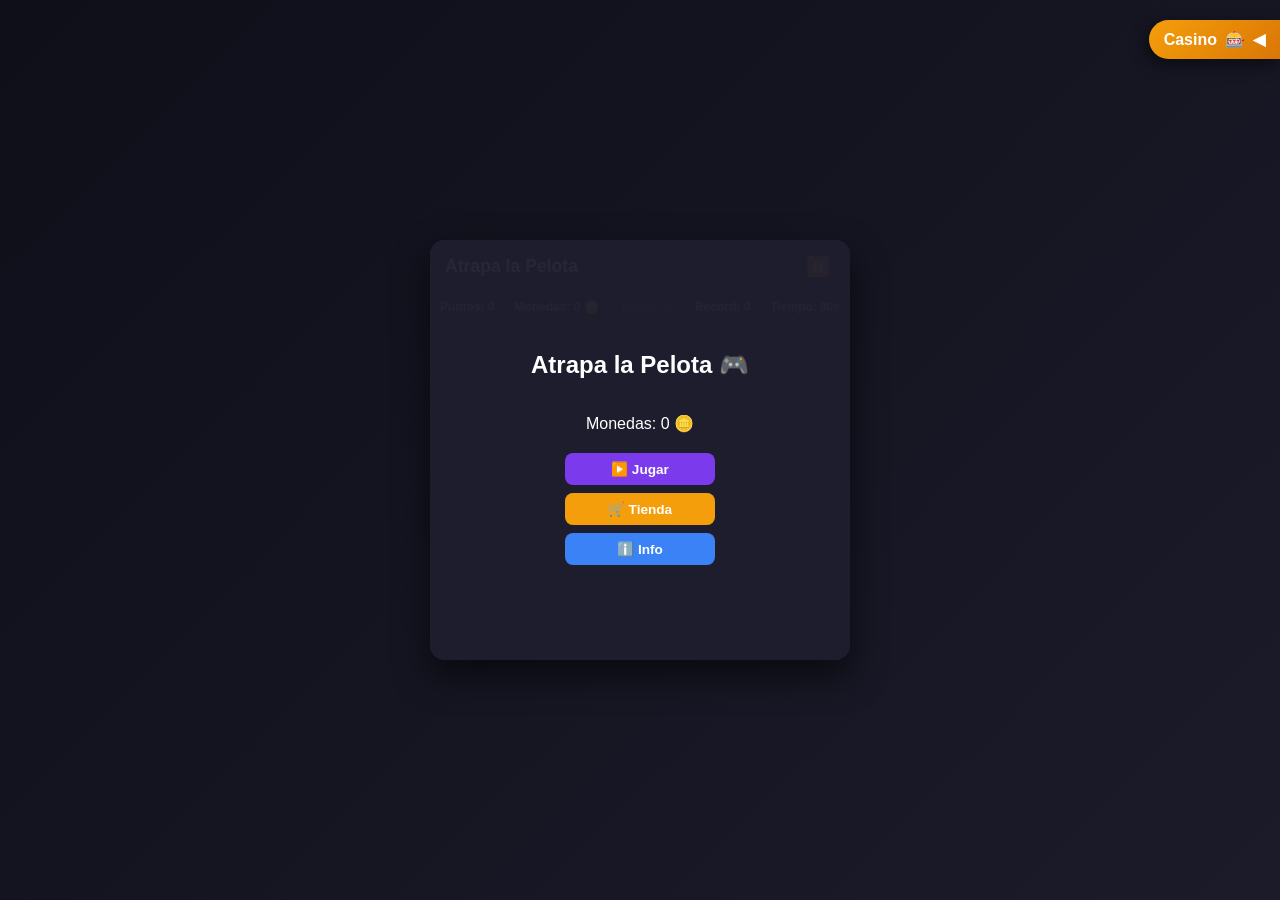
<file: index.html>
<!DOCTYPE html>
<html lang="es">
<head>
  <meta charset="UTF-8">
  <meta name="viewport" content="width=device-width, initial-scale=1.0, maximum-scale=1.0, user-scalable=no">
  <title>Atrapa la Pelota - Versión Definitiva</title>
  <link rel="stylesheet" href="style.css">
</head>
<body id="game-body" class="theme-cyberpunk">

  <div id="casino-trigger" onclick="toggleCasinoMenu()">
    <span id="casino-trigger-text">Casino</span> 🎰 <span id="casino-arrow">◀</span>
  </div>

  <div id="game-container">
    <div id="custom-cursor"></div>
    <div id="streak-popup" class="hidden">¡RACHA x2!</div>

    <!-- Menú Principal -->
    <div id="main-menu">
      <h2>Atrapa la Pelota 🎮</h2>
      <p>Monedas: <span id="menu-coins">0</span> 🪙</p>
      <button id="start-game-btn" onclick="empezarJuego()">▶️ Jugar</button>
      <button id="menu-shop-btn" onclick="abrirTienda()">🛒 Tienda</button>
      <button id="menu-info-btn" onclick="verInfo()">ℹ️ Info</button>
    </div>

    <!-- Menú de Información -->
    <div id="info-menu" class="hidden">
      <h2>Información del Juego ℹ️</h2>
      <div class="info-content">
        <p>¡Bienvenido a <strong>Atrapa la Pelota</strong>! Creado por <strong>José</strong>.</p>
        <p>Atrapa la pelota, usa power-ups como el 🧲 Imán o la 💣 Superbomba, y disfruta de los fondos con vida en PC y celular.</p>
      </div>
      <button id="close-info-btn" onclick="verInfo()">Cerrar</button>
    </div>

    <div id="top-bar">
      <h1>Atrapa la Pelota</h1>
      <button id="pause-btn" onclick="pausarJuego()">⏸️</button>
    </div>
    
    <div id="info-bar">
      <p>Puntos: <span id="score">0</span></p>
      <p>Monedas: <span id="coins">0</span> 🪙</p>
      <p id="streak-display" class="streak-hidden">Racha: <span id="multiplier-val">x1</span></p>
      <p>Récord: <span id="high-score">0</span></p>
      <p>Tiempo: <span id="timer">80</span>s</p>
    </div>

    <div id="ball"></div>

    <!-- Menú de Pausa -->
    <div id="pause-menu" class="hidden">
      <h2>Juego Pausado</h2>
      
      <div class="difficulty-group">
        <label>Nivel de Dificultad:</label>
        <div class="difficulty-buttons">
          <button id="btn-easy" class="diff-btn" onclick="cambiarDificultad('easy')">Fácil</button>
          <button id="btn-medium" class="diff-btn active" onclick="cambiarDificultad('medium')">Normal</button>
          <button id="btn-hard" class="diff-btn" onclick="cambiarDificultad('hard')">Difícil</button>
        </div>
      </div>

      <div class="control-group">
        <button id="bgm-toggle-btn" class="diff-btn" onclick="toggleMusicaFondo()">🎵 Música: OFF</button>
      </div>

      <div class="control-group">
        <label for="volume-slider">Volumen del Audio:</label>
        <input type="range" id="volume-slider" min="0" max="1" step="0.1" value="0.3" oninput="cambiarVolumen(this.value)">
      </div>

      <div class="control-group" id="sensitivity-group">
        <label for="sensitivity-slider">Sensibilidad (PC): <span id="sens-value">1.0x</span></label>
        <input type="range" id="sensitivity-slider" min="0.3" max="2.0" step="0.1" value="1.0" oninput="cambiarSensibilidad(this.value)">
      </div>

      <div class="menu-buttons">
        <button id="resume-btn" onclick="pausarJuego()">▶️ Seguir</button>
        <button id="restart-from-pause-btn" onclick="reiniciarJuego()">🔄 Reiniciar</button>
        <button id="shop-toggle-btn" onclick="abrirTienda()">🛒 Tienda</button>
        <button id="home-btn" onclick="irAlMenuPrincipal()">🏠 Menú Principal</button>
      </div>

      <!-- Se quitaron los botones de prueba/dev que daban monedas o borraban todo para dejar la versión final limpia -->
    </div>

    <!-- Tienda -->
    <div id="shop-menu" class="hidden">
      <h2>Tienda 🛒</h2>
      <p>Tus Monedas: <span id="shop-coins">0</span> 🪙</p>
      
      <div class="shop-tabs">
        <button id="tab-skins-btn" class="tab-btn active" onclick="cambiarPestanaTienda('skins')">Pelotas</button>
        <button id="tab-themes-btn" class="tab-btn" onclick="cambiarPestanaTienda('themes')">Fondos</button>
        <button id="tab-images-btn" class="tab-btn" onclick="cambiarPestanaTienda('images')">Imágenes</button>
      </div>

      <div id="shop-skins-section" class="shop-items">
        <div class="shop-item">
          <span>🔴 Clásica Neón</span>
          <button id="buy-classic" class="shop-btn">Equipar</button>
        </div>
        <div class="shop-item">
          <span>🔥 Bola Fuego (50 🪙)</span>
          <button id="buy-fire" class="shop-btn">Comprar</button>
        </div>
        <div class="shop-item">
          <span>🌌 Bola Galaxia (150 🪙)</span>
          <button id="buy-galaxy" class="shop-btn">Comprar</button>
        </div>
        <div class="shop-item">
          <span>⚡ Bola Plasma (Casino)</span>
          <button id="buy-vip-plasma" class="shop-btn">Ir al Casino</button>
        </div>
        <div class="shop-item">
          <span>🐉 Dragón Neón (Casino)</span>
          <button id="buy-vip-dragon" class="shop-btn">Ir al Casino</button>
        </div>
        <div class="shop-item">
          <span>🕳️ Agujero Negro (Casino)</span>
          <button id="buy-vip-blackhole" class="shop-btn">Ir al Casino</button>
        </div>
        <div class="shop-item">
          <span>🔥 Fuego Valyrio (Casino)</span>
          <button id="buy-vip-valyrian" class="shop-btn">Ir al Casino</button>
        </div>
        <div class="shop-item">
          <span>💎 Cristal Diamante (Casino)</span>
          <button id="buy-vip-diamond" class="shop-btn">Ir al Casino</button>
        </div>
      </div>

      <div id="shop-themes-section" class="shop-items hidden">
        <div class="shop-item">
          <span>🟣 Cyberpunk</span>
          <button id="buy-theme-cyberpunk" class="shop-btn">Equipado</button>
        </div>
        <div class="shop-item">
          <span>✨ Espacio Exterior (100 🪙)</span>
          <button id="buy-theme-space" class="shop-btn">Comprar</button>
        </div>
        <div class="shop-item">
          <span>🌅 Atardecer 80s (200 🪙)</span>
          <button id="buy-theme-sunset" class="shop-btn">Comprar</button>
        </div>
        <div class="shop-item">
          <span>🌊 Océano Abisal (Casino)</span>
          <button id="buy-theme-ocean" class="shop-btn">Ir al Casino</button>
        </div>
        <div class="shop-item">
          <span>⚡ Tormenta Electrólica (Casino)</span>
          <button id="buy-theme-storm" class="shop-btn">Ir al Casino</button>
        </div>
        <div class="shop-item">
          <span>🌌 Galaxia Animada (Casino)</span>
          <button id="buy-theme-animatedgalaxy" class="shop-btn">Ir al Casino</button>
        </div>
        <div class="shop-item">
          <span>🌆 Ciudad Cyber 2099 (Casino)</span>
          <button id="buy-theme-cybercity" class="shop-btn">Ir al Casino</button>
        </div>
        <div class="shop-item">
          <span>🌋 Núcleo de Magma (Casino)</span>
          <button id="buy-theme-magma" class="shop-btn">Ir al Casino</button>
        </div>
      </div>

      <div id="shop-images-section" class="shop-items hidden">
        <div class="shop-item">
          <span>🦫 Capibara (300 🪙)</span>
          <button id="buy-theme-capybara" class="shop-btn">Comprar</button>
        </div>
        <div class="shop-item">
          <span>🕷️ Spider-Man (400 🪙)</span>
          <button id="buy-theme-spiderman" class="shop-btn">Comprar</button>
        </div>
        <div class="shop-item">
          <span>🐶 Snoopy (500 🪙)</span>
          <button id="buy-theme-snoopy" class="shop-btn">Comprar</button>
        </div>
      </div>

      <button id="close-shop-btn" onclick="abrirTienda()">Volver</button>
    </div>

    <!-- Game Over -->
    <div id="game-over" class="hidden">
      <h2>¡Se Acabó el Tiempo!</h2>
      <p>Hiciste: <span id="final-score">0</span> puntos</p>
      <p>Monedas ganadas: +<span id="earned-coins">0</span> 🪙</p>
      <p>Tu mejor marca: <span id="final-high-score">0</span></p>
      <button id="restart-btn" onclick="reiniciarJuego()">Jugar otra vez</button>
    </div>
  </div>

  <!-- Menú de Casino -->
  <div id="casino-menu" class="casino-hidden">
    <div class="casino-header">
      <h2>🎰 Casino 🎲</h2>
      <button id="close-casino-btn" onclick="toggleCasinoMenu()">✖️ Cerrar</button>
    </div>

    <div class="casino-balances">
      <p>Monedas: <span id="casino-monedas-val">0</span> 🪙</p>
      <p>Fichas: <span id="casino-fichas-val">0</span> 🎲</p>
      <button id="open-exchange-btn" onclick="abrirModalCambio()">Banco de Fichas 🏦</button>
    </div>

    <div class="casino-tabs">
      <button class="casino-tab active" onclick="cambiarSeccionCasino('minijuegos')">Minijuegos</button>
      <button class="casino-tab" onclick="cambiarSeccionCasino('tienda')">Tienda High Roller</button>
    </div>

    <div id="casino-minijuegos-section" class="casino-section">
      <div class="casino-box">
        <h3>Tragamonedas 🍒</h3>
        <div class="slots-container">
          <span id="slot-1">🍋</span>
          <span id="slot-2">🔔</span>
          <span id="slot-3">💎</span>
        </div>
        <p id="slot-msg">¡Apuesta mínima: 20 Fichas 🎲!</p>
        <button onclick="jugarSlots()">Girar Palanca (20 🎲)</button>
      </div>

      <div class="casino-box">
        <h3>Ruleta Royale 🎯</h3>
        <div id="ruleta-display">🎲</div>
        <p id="ruleta-msg">Apuesta 20 Fichas 🎲</p>
        <div class="ruleta-buttons">
          <button style="background:#ef4444;" onclick="jugarRuleta('rojo')">Rojo (+30)</button>
          <button style="background:#10b981;" onclick="jugarRuleta('verde')">Verde (+50)</button>
          <button style="background:#111827; border:1px solid #374151;" onclick="jugarRuleta('negro')">Negro (+80)</button>
        </div>
      </div>

      <div class="casino-box">
        <h3>Cara o Cruz 🪙</h3>
        <p id="coinflip-msg">Apuesta tus Monedas (Ganas x2)</p>
        <input type="number" id="coinflip-input" min="1" value="10" placeholder="Monedas a apostar" style="width: 80%; padding: 5px; margin-bottom: 8px; background: #1e1e2e; color: white; border: 1px solid #4b5563; border-radius: 6px; text-align: center;">
        <div class="ruleta-buttons">
          <button style="background:#f59e0b;" onclick="jugarCaraOCruz('cara')">Cara 👑</button>
          <button style="background:#3b82f6;" onclick="jugarCaraOCruz('cruz')">Cruz 🛡️</button>
        </div>
      </div>
    </div>

    <div id="casino-tienda-section" class="casino-section hidden">
      <h3>Tienda VIP High Roller 🛒</h3>
      <div class="casino-shop-item"><span>⚡ Bola Plasma (500 🎲)</span><button id="casino-buy-plasma" onclick="comprarItemCasino('plasma', 500)">Comprar</button></div>
      <div class="casino-shop-item"><span>🐉 Dragón Neón (600 🎲)</span><button id="casino-buy-dragon" onclick="comprarItemCasino('dragon', 600)">Comprar</button></div>
      <div class="casino-shop-item"><span>🕳️ Agujero Negro (750 🎲)</span><button id="casino-buy-blackhole" onclick="comprarItemCasino('blackhole', 750)">Comprar</button></div>
      <div class="casino-shop-item"><span>🔥 Fuego Valyrio (850 🎲)</span><button id="casino-buy-valyrian" onclick="comprarItemCasino('valyrian', 850)">Comprar</button></div>
      <div class="casino-shop-item"><span>💎 Cristal Diamante (1000 🎲)</span><button id="casino-buy-diamond" onclick="comprarItemCasino('diamond', 1000)">Comprar</button></div>
      <div class="casino-shop-item"><span>🌊 Océano Abisal (500 🎲)</span><button id="casino-buy-ocean" onclick="comprarItemCasino('ocean', 500)">Comprar</button></div>
      <div class="casino-shop-item"><span>⚡ Tormenta Electrólica (650 🎲)</span><button id="casino-buy-storm" onclick="comprarItemCasino('storm', 650)">Comprar</button></div>
      <div class="casino-shop-item"><span>🌌 Galaxia Animada (750 🎲)</span><button id="casino-buy-animatedgalaxy" onclick="comprarItemCasino('animatedgalaxy', 750)">Comprar</button></div>
      <div class="casino-shop-item"><span>🌆 Ciudad Cyber 2099 (900 🎲)</span><button id="casino-buy-cybercity" onclick="comprarItemCasino('cybercity', 900)">Comprar</button></div>
      <div class="casino-shop-item"><span>🌋 Núcleo de Magma (1000 🎲)</span><button id="casino-buy-magma" onclick="comprarItemCasino('magma', 1000)">Comprar</button></div>
    </div>
  </div>

  <div id="exchange-modal" class="hidden">
    <div class="modal-content">
      <h3>Banco del Casino 🏦</h3>
      <p style="color:#f59e0b; font-weight:bold;">10 Monedas 🪙 = 1 Ficha 🎲</p>
      <input type="number" id="exchange-input" min="1" value="10" placeholder="Cantidad de Fichas" oninput="calcularCostoCambio(this.value)">
      <p id="exchange-cost-text" style="font-size:0.75rem; color:#a6accd;">Costo: 100 Monedas 🪙</p>
      <button onclick="realizarCambioMonedas()">Confirmar Cambio</button>
      <button onclick="abrirModalCambio()" style="background:#ef4444; margin-top:5px;">Cancelar</button>
    </div>
  </div>

  <script src="script.js"></script>
</body>
</html>
</file>
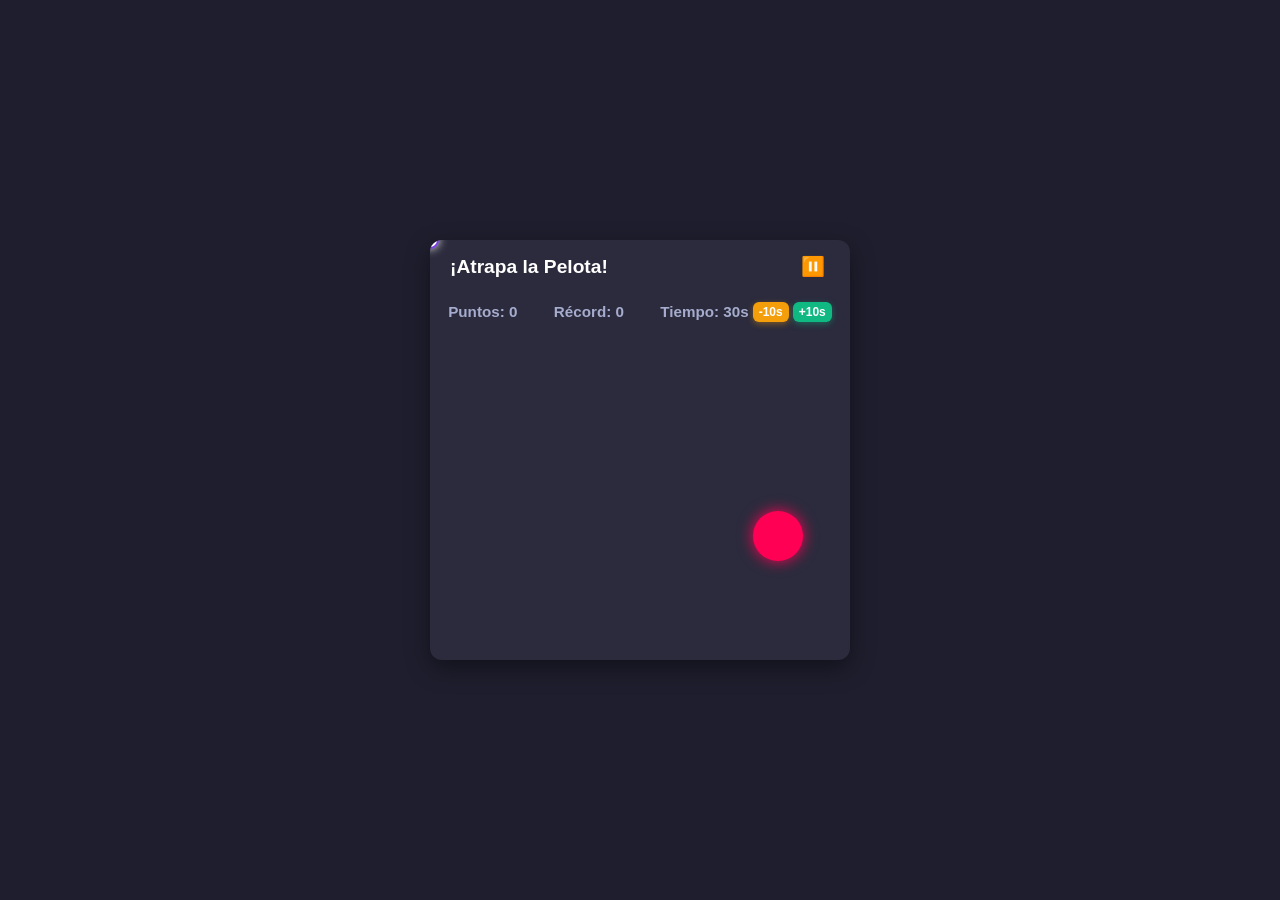
<file: toca la pelota/index.html>
<!DOCTYPE html>
<html lang="es">
<head>
  <meta charset="UTF-8">
  <meta name="viewport" content="width=device-width, initial-scale=1.0">
  <title>¡Atrapa la Pelota!</title>
  <link rel="stylesheet" href="style.css">
</head>
<body>

  <div id="game-container">
    <!-- Cursor virtual personalizado -->
    <div id="custom-cursor"></div>

    <!-- Cabecera -->
    <div id="top-bar">
      <h1>¡Atrapa la Pelota!</h1>
      <button id="pause-btn" onclick="togglePause()">⏸️</button>
    </div>
    
    <div id="info-bar">
      <p>Puntos: <span id="score">0</span></p>
      <p>Récord: <span id="high-score">0</span></p>
      <div class="time-container">
        <p>Tiempo: <span id="timer">30</span>s</p>
        <button id="sub-time-btn" onclick="adjustTime(-10)" title="Quitar 10 segundos">-10s</button>
        <button id="add-time-btn" onclick="adjustTime(10)" title="Agregar 10 segundos">+10s</button>
      </div>
    </div>

    <!-- Elementos del juego -->
    <div id="ball"></div>

    <!-- Menú de Pausa -->
    <div id="pause-menu" class="hidden">
      <h2>Juego en Pausa</h2>
      
      <!-- Botones de Selección de Dificultad -->
      <div class="difficulty-group">
        <label>Dificultad:</label>
        <div class="difficulty-buttons">
          <button id="btn-easy" class="diff-btn" onclick="changeDifficulty('easy')">Fácil</button>
          <button id="btn-medium" class="diff-btn active" onclick="changeDifficulty('medium')">Medio</button>
          <button id="btn-hard" class="diff-btn" onclick="changeDifficulty('hard')">Difícil</button>
        </div>
      </div>

      <div class="control-group">
        <label for="volume-slider">Volumen:</label>
        <input type="range" id="volume-slider" min="0" max="1" step="0.1" value="0.3" oninput="changeVolume(this.value)">
      </div>

      <div class="control-group">
        <label for="sensitivity-slider">Sensibilidad Cursor: <span id="sens-value">1.0x</span></label>
        <input type="range" id="sensitivity-slider" min="0.3" max="2.0" step="0.1" value="1.0" oninput="changeSensitivity(this.value)">
      </div>

      <div class="menu-buttons">
        <button id="reset-highscore-btn" onclick="resetHighScore()">Resetear Récord</button>
        <button id="resume-btn" onclick="togglePause()">Reanudar</button>
      </div>
    </div>

    <!-- Pantalla de Game Over -->
    <div id="game-over" class="hidden">
      <h2>¡Tiempo Terminado!</h2>
      <p>Tu puntuación final: <span id="final-score">0</span></p>
      <p>Puntuación más alta: <span id="final-high-score">0</span></p>
      <button id="restart-btn" onclick="restartGame()">Jugar de nuevo</button>
    </div>
  </div>

  <script src="script.js"></script>
</body>
</html>
</file>
<file: style.css>
* {
  box-sizing: border-box;
  -webkit-tap-highlight-color: transparent;
}

body {
  margin: 0;
  padding: 0;
  font-family: 'Segoe UI', Tahoma, Geneva, Verdana, sans-serif;
  color: white;
  display: flex;
  justify-content: center;
  align-items: center;
  height: 100vh;
  user-select: none;
  -webkit-user-select: none;
  touch-action: manipulation;
  overflow: hidden;
  perspective: 1000px;
  transition: background 0.4s ease;
}

#casino-trigger {
  position: fixed;
  top: 20px;
  right: -110px;
  background: linear-gradient(135deg, #f59e0b, #d97706);
  color: white;
  padding: 10px 15px;
  border-radius: 30px 0 0 30px;
  font-weight: bold;
  cursor: pointer;
  z-index: 100;
  box-shadow: -3px 5px 15px rgba(0,0,0,0.5);
  display: flex;
  align-items: center;
  gap: 8px;
  transition: right 0.4s cubic-bezier(0.175, 0.885, 0.32, 1.275);
}

#casino-trigger.show-trigger { right: 0; }
#casino-arrow { display: inline-block; transition: transform 0.3s ease; }
#casino-trigger.open-state #casino-arrow { transform: rotate(180deg); }

#casino-menu {
  position: fixed;
  top: 0;
  right: -100%;
  width: 100%;
  max-width: 400px;
  height: 100%;
  background-color: rgba(15, 15, 26, 0.98);
  box-shadow: -10px 0 30px rgba(0,0,0,0.8);
  z-index: 50;
  display: flex;
  flex-direction: column;
  padding: 20px;
  transition: right 0.4s ease-in-out;
  overflow-y: auto;
}

#casino-menu.casino-open { right: 0; }

.casino-header {
  display: flex;
  justify-content: space-between;
  align-items: center;
  border-bottom: 2px solid #3b3b52;
  padding-bottom: 10px;
}

.casino-header h2 { color: #f59e0b; font-size: 1.2rem; margin: 0; }

#close-casino-btn {
  background-color: #ef4444;
  color: white;
  border: none;
  padding: 5px 10px;
  border-radius: 6px;
  font-size: 0.75rem;
  cursor: pointer;
  font-weight: bold;
}

.casino-balances {
  display: flex;
  justify-content: space-around;
  align-items: center;
  background-color: #2b2b3d;
  padding: 10px;
  border-radius: 8px;
  margin: 15px 0;
  font-size: 0.8rem;
  font-weight: bold;
}

#open-exchange-btn {
  background-color: #10b981;
  color: white;
  border: none;
  padding: 6px 10px;
  border-radius: 6px;
  font-size: 0.75rem;
  cursor: pointer;
  font-weight: bold;
}

.casino-tabs { display: flex; gap: 10px; margin-bottom: 15px; }

.casino-tab {
  flex: 1;
  background-color: #3b3b52;
  color: #a6accd;
  border: none;
  padding: 8px;
  border-radius: 6px;
  font-weight: bold;
  cursor: pointer;
  font-size: 0.8rem;
}

.casino-tab.active { background-color: #f59e0b; color: white; }
.casino-section { display: flex; flex-direction: column; gap: 15px; }

.casino-box {
  background-color: #2b2b3d;
  padding: 12px;
  border-radius: 8px;
  text-align: center;
  border: 1px solid #4b5563;
}

.casino-box h3 { margin: 0 0 8px 0; font-size: 0.95rem; color: #f59e0b; }

.slots-container {
  font-size: 1.8rem;
  background: #1e1e2e;
  padding: 8px;
  border-radius: 6px;
  margin-bottom: 8px;
  display: flex;
  justify-content: center;
  gap: 12px;
}

.casino-box button, .ruleta-buttons button {
  color: white;
  border: none;
  padding: 6px 10px;
  border-radius: 6px;
  font-size: 0.75rem;
  font-weight: bold;
  cursor: pointer;
  margin-top: 5px;
}

.ruleta-buttons { display: flex; justify-content: center; gap: 6px; }
#ruleta-display { font-size: 2rem; margin: 5px 0; }

.casino-shop-item {
  display: flex;
  justify-content: space-between;
  align-items: center;
  background-color: #2b2b3d;
  padding: 10px;
  border-radius: 8px;
  font-size: 0.75rem;
}

.casino-shop-item button {
  background-color: #7c3aed;
  color: white;
  border: none;
  padding: 5px 10px;
  border-radius: 6px;
  cursor: pointer;
  font-weight: bold;
}

#exchange-modal {
  position: fixed;
  top: 0; left: 0;
  width: 100%; height: 100%;
  background: rgba(0,0,0,0.8);
  display: flex;
  justify-content: center;
  align-items: center;
  z-index: 200;
}

.modal-content {
  background: #2b2b3d;
  padding: 20px;
  border-radius: 10px;
  text-align: center;
  width: 90%;
  max-width: 280px;
}

.modal-content input {
  width: 100%;
  padding: 8px;
  margin: 8px 0;
  background: #1e1e2e;
  border: 1px solid #4b5563;
  color: white;
  border-radius: 6px;
  text-align: center;
}

.modal-content button {
  width: 100%;
  padding: 8px;
  background: #10b981;
  color: white;
  border: none;
  border-radius: 6px;
  font-weight: bold;
  cursor: pointer;
}

/* === FONDOS ANIMADOS PARA PC Y MÓVIL === */
body.theme-cyberpunk {
  background: linear-gradient(135deg, #0f0f1a 0%, #1e1e2e 50%, #2e1065 100%);
  background-size: 250% 250%;
  animation: fondoVivoCyber 12s ease infinite;
}
@keyframes fondoVivoCyber { 0% { background-position: 0% 50%; } 50% { background-position: 100% 50%; } 100% { background-position: 0% 50%; } }
body.theme-cyberpunk #game-container { background-color: rgba(43, 43, 61, 0.9); }

body.theme-space {
  background: radial-gradient(circle at 40% 40%, #1f2937 0%, #030712 100%);
  background-size: 200% 200%;
  animation: pulsoEspacial 8s ease-in-out infinite alternate;
}
@keyframes pulsoEspacial { 0% { filter: brightness(0.85); } 100% { filter: brightness(1.2); } }
body.theme-space #game-container { background: rgba(17, 24, 39, 0.85); }

/* Fondo Atardecer 80s */
body.theme-sunset {
  background: linear-gradient(180deg, #1e1b4b 0%, #581c87 35%, #831843 70%, #4c0519 100%);
  background-size: 100% 300%;
  animation: atardecerVivo 7s ease infinite alternate;
}
@keyframes atardecerVivo { 0% { background-position: 0% 0%; } 100% { background-position: 0% 100%; } }
body.theme-sunset #game-container { background: rgba(46, 16, 101, 0.85); }

body.theme-ocean {
  background: linear-gradient(180deg, #0284c7 0%, #0369a1 40%, #0c4a6e 80%, #082f49 100%);
  background-size: 200% 200%;
  animation: olasMar 6s ease-in-out infinite alternate;
}
@keyframes olasMar { 0% { background-position: 0% 0%; filter: hue-rotate(0deg); } 100% { background-position: 100% 100%; filter: hue-rotate(20deg); } }
body.theme-ocean #game-container { background: rgba(2, 44, 34, 0.85); }

body.theme-storm {
  background: radial-gradient(circle, #334155 0%, #0f172a 100%);
  animation: rayoRelampago 3.5s infinite;
}
@keyframes rayoRelampago { 0%, 92%, 96% { filter: brightness(1); } 93%, 97% { filter: brightness(1.8); } }
body.theme-storm #game-container { background: rgba(15, 23, 42, 0.9); }

body.theme-animatedgalaxy {
  background: linear-gradient(135deg, #312e81 0%, #581c87 50%, #831843 100%);
  background-size: 250% 250%;
  animation: movimientoGalactico 8s ease infinite;
}
@keyframes movimientoGalactico { 0% { background-position: 0% 50%; } 50% { background-position: 100% 50%; } 100% { background-position: 0% 50%; } }
body.theme-animatedgalaxy #game-container { background: rgba(46, 16, 101, 0.85); }

body.theme-cybercity {
  background: linear-gradient(180deg, #1f1938 0%, #371b58 50%, #4c1d95 100%);
  background-size: 200% 200%;
  animation: ciudadNeon 10s ease infinite alternate;
}
@keyframes ciudadNeon { 0% { background-position: 0% 0%; } 100% { background-position: 100% 100%; } }
body.theme-cybercity #game-container { background: rgba(25, 20, 45, 0.9); border: 1px solid #c084fc; box-shadow: 0 0 20px #a855f7; }

body.theme-magma {
  background: radial-gradient(circle, #991b1b 0%, #450a0a 100%);
  animation: pulsacionMagma 3s infinite alternate;
}
@keyframes pulsacionMagma { 0% { filter: brightness(0.9); box-shadow: inset 0 0 30px #ef4444; } 100% { filter: brightness(1.25); box-shadow: inset 0 0 70px #f97316; } }
body.theme-magma #game-container { background: rgba(69, 10, 10, 0.9); }

body.theme-capybara { background: linear-gradient(135deg, #78350f, #451a03); background-size: 200% 200%; animation: fCapy 8s ease infinite alternate; }
@keyframes fCapy { 0% { background-position: 0% 0%; } 100% { background-position: 100% 100%; } }

body.theme-spiderman { background: linear-gradient(135deg, #b91c1c, #1e3a8a); background-size: 200% 200%; animation: fSpider 8s ease infinite alternate; }
@keyframes fSpider { 0% { background-position: 0% 0%; } 100% { background-position: 100% 100%; } }

body.theme-snoopy { background: linear-gradient(135deg, #1e293b, #475569); background-size: 200% 200%; animation: fSnoopy 8s ease infinite alternate; }
@keyframes fSnoopy { 0% { background-position: 0% 0%; } 100% { background-position: 100% 100%; } }

/* OPTIMIZACIÓN DE RENDIMIENTO: quitamos transiciones pesadas de movimiento que trababan las laptops */
#game-container {
  text-align: center;
  width: 95vw;
  max-width: 420px;
  height: 90vh;
  max-height: 420px;
  border-radius: 15px;
  position: relative;
  box-shadow: 0 15px 35px rgba(0,0,0,0.6);
  overflow: hidden;
  touch-action: none;
  flex-shrink: 0;
  will-change: transform; /* Optimiza el uso de la tarjeta de video de la laptop */
}

.shake-screen { animation: temblorEfecto 0.3s ease-in-out; }
@keyframes temblorEfecto {
  0% { transform: translate(0, 0); }
  25% { transform: translate(-6px, 4px); }
  50% { transform: translate(6px, -4px); }
  75% { transform: translate(-4px, 2px); }
  100% { transform: translate(0, 0); }
}

#custom-cursor {
  width: 14px; height: 14px;
  background-color: #ffffff; border: 2px solid #7c3aed;
  border-radius: 50%; position: absolute; pointer-events: none;
  z-index: 99; transform: translate(-50%, -50%); display: none;
}

#streak-popup {
  position: absolute; top: 40%; left: 50%;
  transform: translate(-50%, -50%) scale(0.5);
  background: rgba(250, 204, 21, 0.9); color: #1e1e2e;
  font-size: 1.4rem; font-weight: bold; padding: 8px 18px;
  border-radius: 20px; z-index: 8; opacity: 0;
  transition: transform 0.2s ease, opacity 0.2s ease;
}
#streak-popup.show { opacity: 1; transform: translate(-50%, -50%) scale(1.2); }

#top-bar { display: flex; justify-content: space-between; align-items: center; padding: 0 15px; margin-top: 10px; position: relative; z-index: 2; }
h1 { font-size: 1.1rem; margin: 0; }
#pause-btn { background: none; border: none; font-size: 1.2rem; cursor: pointer; padding: 5px; }

#info-bar { display: flex; justify-content: space-around; align-items: center; font-size: 0.75rem; font-weight: bold; color: #a6accd; margin-top: 5px; margin-bottom: 10px; position: relative; z-index: 2; }
.streak-hidden { opacity: 0.3; transform: scale(0.9); }
.streak-active { opacity: 1; transform: scale(1.15); color: #facc15; }

/* La pelota se anima de forma súper fluida activando la GPU */
#ball {
  width: 50px; height: 50px; background-color: #ff0055;
  border-radius: 50%; position: absolute;
  box-shadow: 0 0 15px #ff0055; z-index: 5; cursor: pointer;
  touch-action: none; display: flex; justify-content: center; align-items: center;
  will-change: left, top; /* Evita que la pelota trabe la laptop */
}

.main-ball-dot { width: 8px; height: 8px; background: white; border-radius: 50%; }
.trap-ball, .powerup-ball, .powerup-magnet, .powerup-bomb, .powerup-time { cursor: pointer; touch-action: none; position: absolute; border-radius: 50%; z-index: 6; }

.powerup-ball { background-color: #fbbf24 !important; box-shadow: 0 0 20px #fbbf24 !important; }
.powerup-magnet { background-color: #06b6d4 !important; box-shadow: 0 0 20px #06b6d4 !important; font-size: 0.75rem; display: flex; justify-content: center; align-items: center; }
.powerup-bomb { background-color: #ef4444 !important; box-shadow: 0 0 20px #ef4444 !important; font-size: 0.75rem; display: flex; justify-content: center; align-items: center; }
.powerup-time { background-color: #10b981 !important; box-shadow: 0 0 20px #10b981 !important; font-size: 0.75rem; display: flex; justify-content: center; align-items: center; }

.particle {
  position: absolute; width: 6px; height: 6px; border-radius: 50%;
  pointer-events: none; z-index: 7; animation: explosionParticula 0.3s ease-out forwards;
}
@keyframes explosionParticula {
  0% { transform: translate(0, 0) scale(1); opacity: 1; }
  100% { transform: translate(var(--dx), var(--dy)) scale(0.2); opacity: 0; }
}

.hidden { display: none !important; }

#main-menu, #info-menu, #pause-menu, #game-over, #shop-menu {
  position: absolute; top: 0; left: 0; width: 100%; height: 100%;
  background-color: rgba(30, 30, 46, 0.96); display: flex;
  flex-direction: column; justify-content: center; align-items: center; z-index: 10;
}

.info-content {
  width: 85%; max-width: 290px; background-color: #3b3b52;
  padding: 12px; border-radius: 8px; font-size: 0.8rem; color: #a6accd;
  margin-bottom: 12px; text-align: left;
}

#start-game-btn, #menu-shop-btn, #menu-info-btn, #close-info-btn {
  background-color: #7c3aed; color: white; border: none;
  padding: 8px 16px; font-size: 0.85rem; border-radius: 8px;
  cursor: pointer; font-weight: bold; margin: 4px; width: 150px;
}
#menu-shop-btn { background-color: #f59e0b; }
#menu-info-btn { background-color: #3b82f6; }

.difficulty-group { display: flex; flex-direction: column; align-items: center; gap: 6px; margin-bottom: 10px; font-size: 0.85rem; }
.difficulty-buttons { display: flex; gap: 8px; }
.diff-btn { background-color: #3b3b52; color: white; border: 1px solid #5a5a7a; padding: 5px 10px; border-radius: 6px; font-size: 0.8rem; cursor: pointer; }
.diff-btn.active { background-color: #7c3aed; border-color: #a78bfa; }

.control-group { margin-bottom: 10px; display: flex; flex-direction: column; align-items: center; gap: 4px; font-size: 0.85rem; }
input[type="range"] { width: 170px; accent-color: #7c3aed; cursor: pointer; }

.menu-buttons { display: grid; grid-template-columns: 1fr 1fr; gap: 8px; width: 85%; max-width: 280px; margin-top: 8px; }
.menu-buttons button { width: 100%; margin: 0; }

.shop-tabs { display: flex; gap: 8px; margin-bottom: 10px; }
.tab-btn { background-color: #3b3b52; color: #a6accd; border: none; padding: 6px 10px; font-size: 0.75rem; border-radius: 6px; cursor: pointer; }
.tab-btn.active { background-color: #7c3aed; color: white; }

.shop-items { display: flex; flex-direction: column; gap: 8px; margin-bottom: 12px; width: 85%; max-width: 290px; max-height: 180px; overflow-y: auto; }
.shop-item { display: flex; justify-content: space-between; align-items: center; background-color: #3b3b52; padding: 8px 12px; border-radius: 8px; font-size: 0.75rem; }
.shop-btn { background-color: #10b981; color: white; border: none; padding: 5px 10px; font-size: 0.7rem; border-radius: 6px; cursor: pointer; }
.shop-btn:disabled { background-color: #4b5563; cursor: default; }
</file>
<file: toca la pelota/style.css>
body {
  margin: 0;
  padding: 0;
  background-color: #1e1e2e;
  font-family: 'Segoe UI', Tahoma, Geneva, Verdana, sans-serif;
  color: white;
  display: flex;
  justify-content: center;
  align-items: center;
  height: 100vh;
  user-select: none;
}

#game-container {
  text-align: center;
  width: 420px;
  height: 420px;
  background-color: #2b2b3d;
  border-radius: 12px;
  position: relative;
  box-shadow: 0 8px 24px rgba(0,0,0,0.4);
  overflow: hidden;
}

#custom-cursor {
  width: 14px;
  height: 14px;
  background-color: #ffffff;
  border: 2px solid #7c3aed;
  border-radius: 50%;
  position: absolute;
  pointer-events: none;
  z-index: 99;
  transform: translate(-50%, -50%);
  box-shadow: 0 0 10px rgba(255, 255, 255, 0.9);
}

#top-bar {
  display: flex;
  justify-content: space-between;
  align-items: center;
  padding: 0 20px;
  margin-top: 10px;
}

h1 {
  font-size: 1.2rem;
  margin: 0;
}

#pause-btn {
  background: none;
  border: none;
  font-size: 1.2rem;
  cursor: pointer;
  padding: 5px;
  border-radius: 4px;
  transition: background 0.2s;
}

#pause-btn:hover {
  background-color: rgba(255, 255, 255, 0.1);
}

#info-bar {
  display: flex;
  justify-content: space-around;
  align-items: center;
  font-size: 0.95rem;
  font-weight: bold;
  color: #a6accd;
  margin-top: 5px;
  margin-bottom: 10px;
}

.time-container {
  display: flex;
  align-items: center;
  gap: 4px;
}

#add-time-btn, #sub-time-btn {
  color: white;
  border: none;
  padding: 3px 6px;
  font-size: 0.75rem;
  font-weight: bold;
  border-radius: 6px;
  cursor: pointer;
  transition: transform 0.1s, background-color 0.2s;
}

#add-time-btn {
  background-color: #10b981;
  box-shadow: 0 2px 6px rgba(16, 185, 129, 0.4);
}

#add-time-btn:hover {
  background-color: #059669;
  transform: scale(1.08);
}

#sub-time-btn {
  background-color: #f59e0b;
  box-shadow: 0 2px 6px rgba(245, 158, 11, 0.4);
}

#sub-time-btn:hover {
  background-color: #d97706;
  transform: scale(1.08);
}

#add-time-btn:active, #sub-time-btn:active {
  transform: scale(0.95);
}

#ball {
  width: 50px;
  height: 50px;
  background-color: #ff0055;
  border-radius: 50%;
  position: absolute;
  transition: transform 0.1s ease, width 0.2s ease, height 0.2s ease, background-color 0.3s ease, box-shadow 0.3s ease;
  box-shadow: 0 0 15px #ff0055;
  z-index: 5;
}

.hidden {
  display: none !important;
}

#pause-menu, #game-over {
  position: absolute;
  top: 0;
  left: 0;
  width: 100%;
  height: 100%;
  background-color: rgba(30, 30, 46, 0.95);
  display: flex;
  flex-direction: column;
  justify-content: center;
  align-items: center;
  z-index: 10;
  cursor: default;
}

#pause-menu h2, #game-over h2 {
  color: #ff0055;
  font-size: 1.8rem;
  margin-bottom: 12px;
}

/* Grupo de botones de Dificultad */
.difficulty-group {
  display: flex;
  flex-direction: column;
  align-items: center;
  gap: 6px;
  margin-bottom: 15px;
  color: #a6accd;
  font-size: 0.95rem;
}

.difficulty-buttons {
  display: flex;
  gap: 8px;
}

.diff-btn {
  background-color: #3b3b52;
  color: white;
  border: 1px solid #5a5a7a;
  padding: 6px 12px;
  border-radius: 6px;
  font-size: 0.85rem;
  font-weight: bold;
  cursor: pointer;
  transition: background-color 0.2s, border-color 0.2s, transform 0.1s;
}

.diff-btn:hover {
  background-color: #4c4c6a;
}

.diff-btn.active {
  background-color: #7c3aed;
  border-color: #a78bfa;
  box-shadow: 0 0 8px rgba(124, 58, 237, 0.6);
}

.control-group {
  margin-bottom: 12px;
  display: flex;
  flex-direction: column;
  align-items: center;
  gap: 4px;
  font-size: 0.9rem;
  color: #a6accd;
}

input[type="range"] {
  width: 180px;
  accent-color: #7c3aed;
  cursor: pointer;
}

.menu-buttons {
  display: flex;
  gap: 10px;
  margin-top: 5px;
}

#reset-highscore-btn {
  background-color: #ef4444;
  color: white;
  border: none;
  padding: 10px 16px;
  font-size: 0.9rem;
  border-radius: 8px;
  cursor: pointer;
  font-weight: bold;
  box-shadow: 0 4px 12px rgba(239, 68, 68, 0.3);
  transition: background 0.2s, transform 0.1s;
}

#reset-highscore-btn:hover {
  background-color: #dc2626;
  transform: scale(1.05);
}

#resume-btn, #restart-btn {
  background-color: #7c3aed;
  color: white;
  border: none;
  padding: 10px 22px;
  font-size: 1rem;
  border-radius: 8px;
  cursor: pointer;
  font-weight: bold;
  box-shadow: 0 4px 12px rgba(124, 58, 237, 0.4);
  transition: background 0.2s, transform 0.1s;
}

#resume-btn:hover, #restart-btn:hover {
  background-color: #6d28d9;
  transform: scale(1.05);
}
</file>
